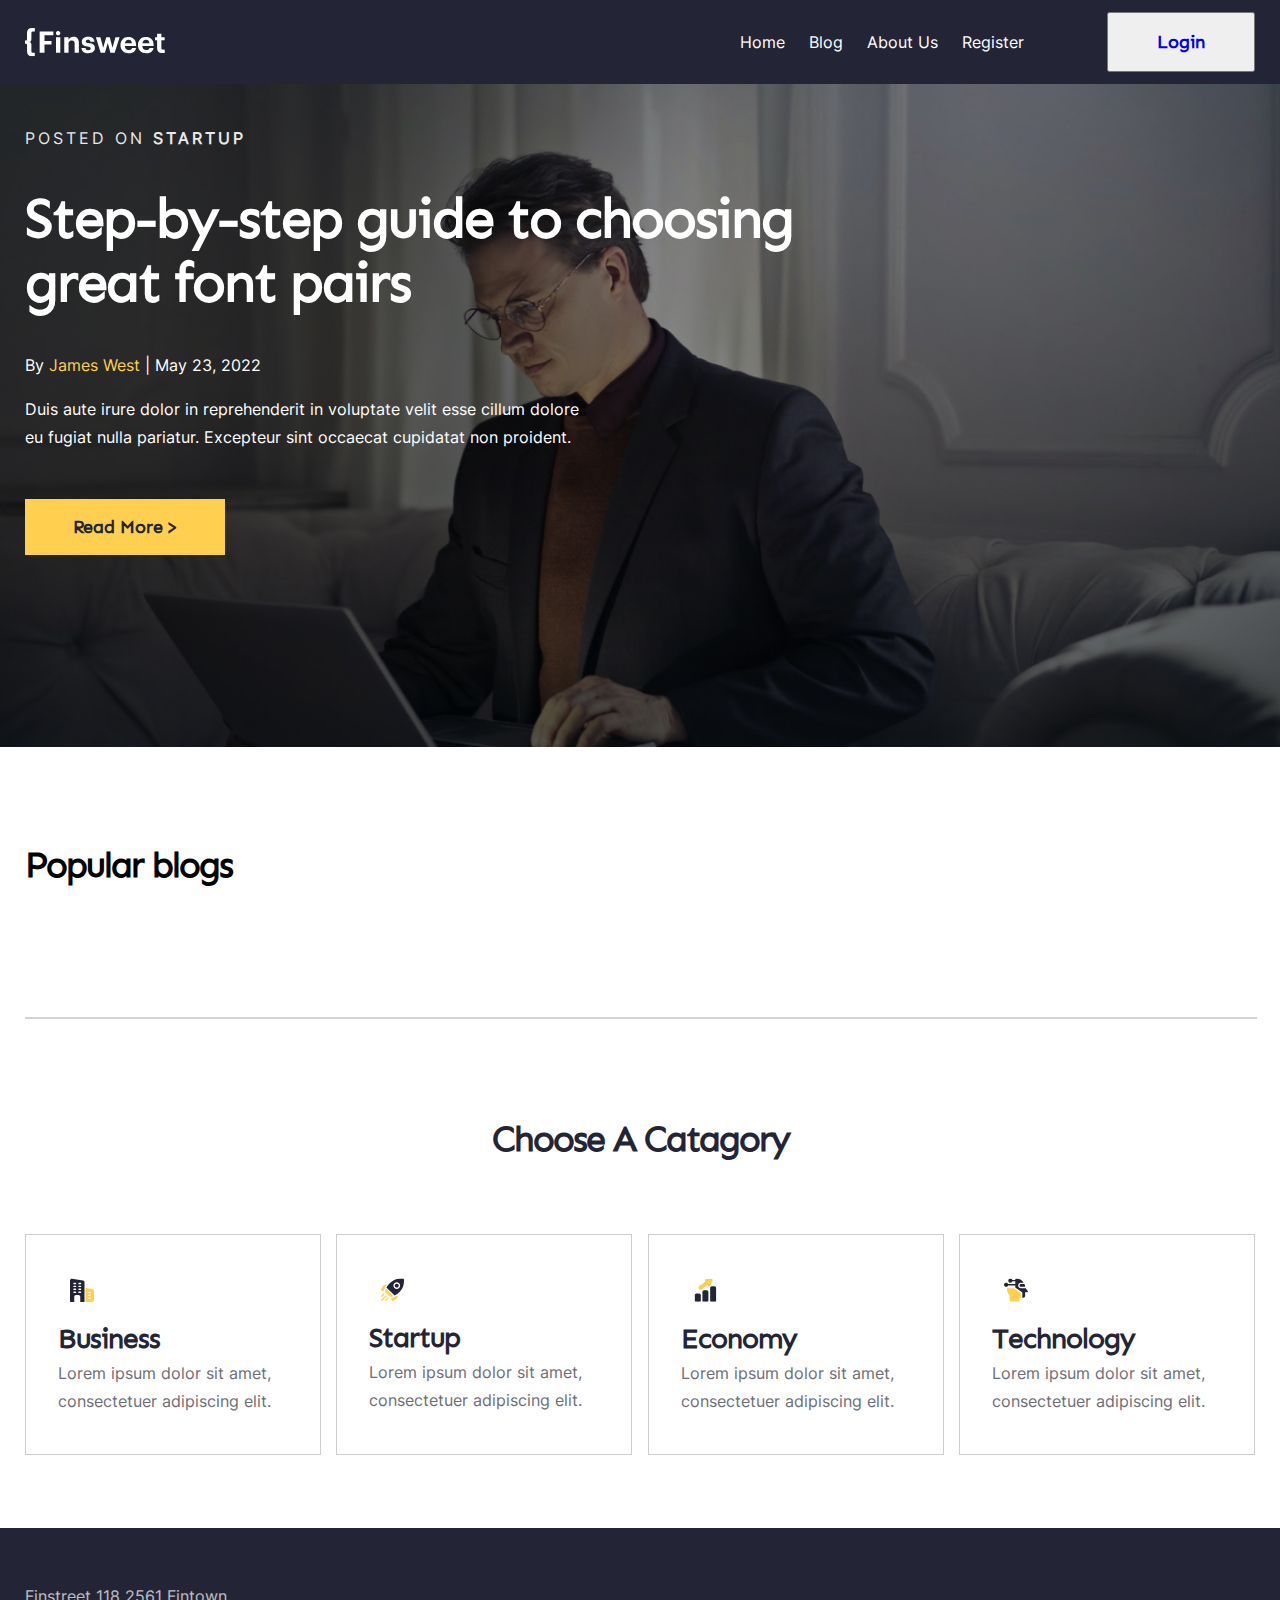
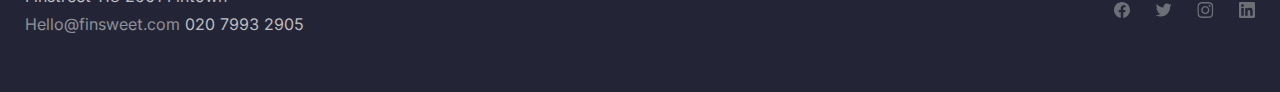
<file: index.html>
<!DOCTYPE html>
<html lang="en">

<head>
    <meta charset="UTF-8">
    <meta http-equiv="X-UA-Compatible" content="IE=edge">
    <meta name="viewport" content="width=device-width, initial-scale=1.0">
    <title>Finsweet</title>
    <link rel="stylesheet" href="./scss/normalize.css">
    <link rel="stylesheet" href="./scss/main.css">
</head>

<body>
    <header>
        <nav>
            <div class="container">
                <div class="navbar">
                    <img class="navbar__img" src="./images/icons/Finsweet.svg" alt="Finsweet">
                    <div class="navbar__menus">
                        <ul class="navbar__menu">
                            <li class="navbar__menu__item">
                                <a class="navbar__menu__item__link" href="./index.html">Home</a>
                            </li>
                            <li class="navbar__menu__item">
                                <a class="navbar__menu__item__link" href="./page/blog.html">Blog</a>
                            </li>
                            <li class="navbar__menu__item">
                                <a class="navbar__menu__item__link" href="./page/about-us.html">About Us</a>
                            </li>
                            <li class="navbar__menu__item">
                                <a class="navbar__menu__item__link" href="./page/register.html">Register</a>
                            </li>
                        </ul>
                        <button class="navbar__btn"><a href="./page/login.html">Login</a></button>
                    </div>
                    <img class="navbar__dots" src="./images/icons/three-dots-vertical.svg" alt="three-dots-vertical">
                </div>
            </div>
        </nav>
        <div class="hero">
            <div class="container">
                <span class="hero__link">Posted on <span class="hero__link__check">startup</span></span>
                <h1 class="hero__title">Step-by-step guide to choosing great font pairs</h1>
                <h2 class="hero__user">By <span>James West</span> | May 23, 2022 </h2>
                <p class="hero__text">Duis aute irure dolor in reprehenderit in voluptate velit esse cillum dolore eu fugiat nulla pariatur. Excepteur sint occaecat cupidatat non proident.</p>
                <button class="hero__btn">Read More ></button>
            </div>
        </div>
    </header>
    <main>
        <section class="blogs-sec">
            <div class="container">
                <div class="blogs">
                    <h2 class="blogs__title">Popular blogs</h2>
                    <div class="blogs__cards">
                    </div>
                    <hr class="blogs__line">
                </div>
            </div>
        </section>
        <section class="catigory-sec">
            <div class="container">
                <div class="catigory">
                    <h3 class="catigory__title">Choose A Catagory</h3>
                    <div class="catigory__cards">
                        <div class="catigory__cards__card">
                            <img class="catigory__cards__card__img" src="./images/icons/Business.svg" alt="Business">
                            <h4 class="catigory__cards__card__title">Business</h4>
                            <p class="catigory__cards__card__text">Lorem ipsum dolor sit amet, consectetuer adipiscing elit.</p>
                        </div>
                        <div class="catigory__cards__card">
                            <img class="catigory__cards__card__img catigory__img" src="./images/icons/Startup.svg" alt="Startup">
                            <a class="catigory__cards__card__title" href="./catigory-page/catigory.html">Startup</a>
                            <p class="catigory__cards__card__text">Lorem ipsum dolor sit amet, consectetuer adipiscing elit.</p>
                        </div>
                        <div class="catigory__cards__card">
                            <img class="catigory__cards__card__img" src="./images/icons/Economy.svg" alt="Economy">
                            <h4 class="catigory__cards__card__title">Economy</h4>
                            <p class="catigory__cards__card__text">Lorem ipsum dolor sit amet, consectetuer adipiscing elit.</p>
                        </div>
                        <div class="catigory__cards__card">
                            <img class="catigory__cards__card__img" src="./images/icons/Technology.svg" alt="Technology">
                            <h4 class="catigory__cards__card__title">Technology</h4>
                            <p class="catigory__cards__card__text">Lorem ipsum dolor sit amet, consectetuer adipiscing elit.</p>
                        </div>
                    </div>
                </div>
            </div>
        </section>
    </main>
    <footer>
        <div class="container">
            <div class="footer">
                <div class="footer__left">
                    <span class="footer__left__text">Finstreet 118 2561 Fintown</span>
                    <span class="footer__left__gmail"><a class="footer__left__gmail__link" href="mailto:Hello@finsweet.com">Hello@finsweet.com</a> 020 7993 2905</span>
                </div>
                <div class="footer__right">
                    <img class="footer__right__img" src="./images/icons/Fakebook.svg" alt="Fakebook">
                    <img class="footer__right__img" src="./images/icons/Twitter.svg" alt="Twitter">
                    <img class="footer__right__img" src="./images/icons/Instagram.svg" alt="Instagram">
                    <img class="footer__right__img" src="./images/icons/linkedin.svg" alt="linkedin">
                </div>
            </div>
        </div>
    </footer>


    <script src="./js/index.js"></script>
</body>

</html>
</file>
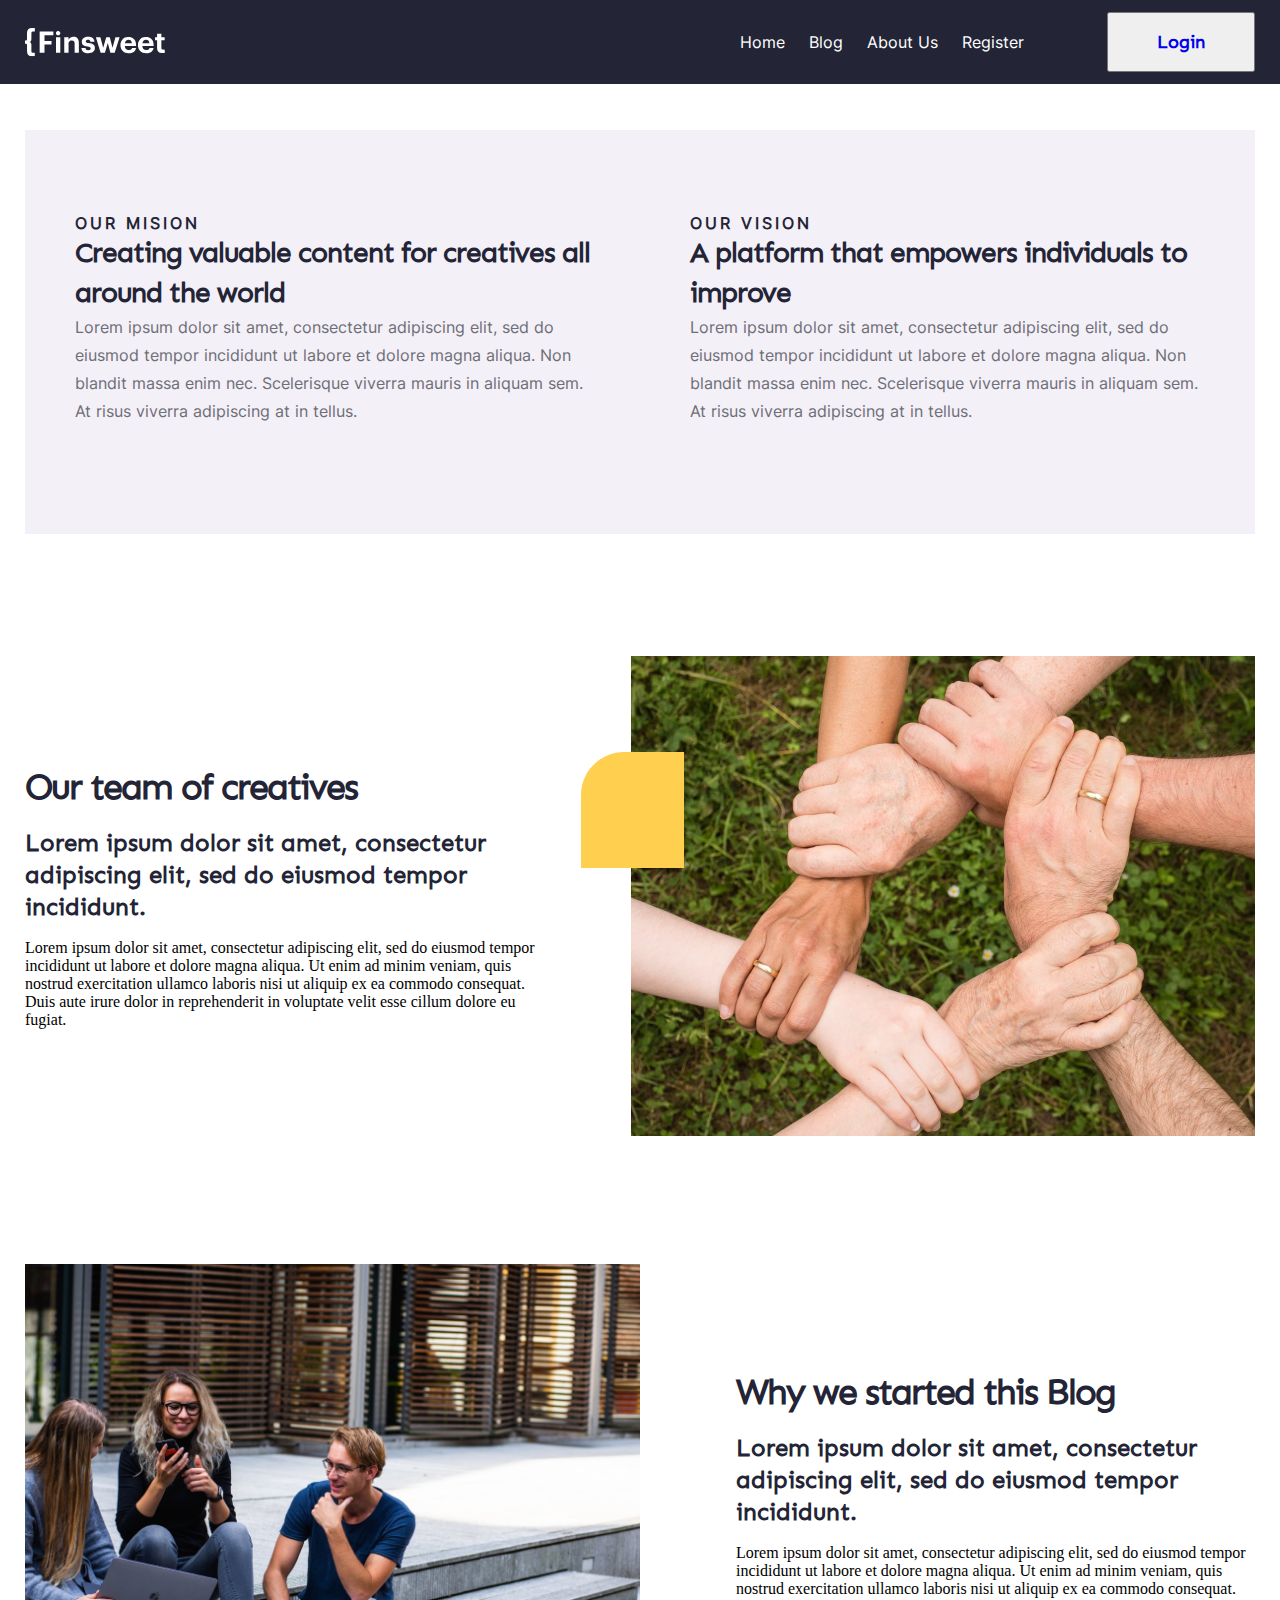
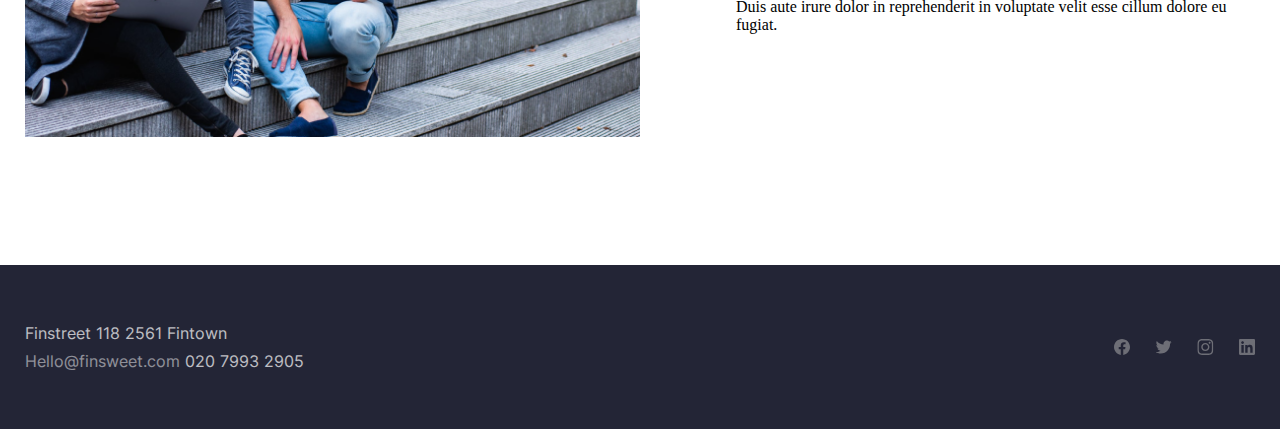
<file: page/about-us.html>
<!DOCTYPE html>
<html lang="en">

<head>
    <meta charset="UTF-8">
    <meta http-equiv="X-UA-Compatible" content="IE=edge">
    <meta name="viewport" content="width=device-width, initial-scale=1.0">
    <title>About Us</title>
    <link rel="stylesheet" href="./../scss/about-us.css">
</head>

<body>
    <header>
        <nav>
            <div class="container">
                <div class="navbar">
                    <img class="navbar__img" src="./../images/icons/Finsweet.svg" alt="Finsweet">
                    <div class="navbar__menus">
                        <ul class="navbar__menu">
                            <li class="navbar__menu__item">
                                <a class="navbar__menu__item__link" href="./../index.html">Home</a>
                            </li>
                            <li class="navbar__menu__item">
                                <a class="navbar__menu__item__link" href="./../page/blog.html">Blog</a>
                            </li>
                            <li class="navbar__menu__item">
                                <a class="navbar__menu__item__link" href="./../page/about-us.html">About Us</a>
                            </li>
                            <li class="navbar__menu__item">
                                <a class="navbar__menu__item__link" href="./../page/register.html">Register</a>
                            </li>
                        </ul>
                        <button class="navbar__btn"><a href="./../page/login.html">Login</a></button>
                    </div>
                    <img class="navbar__dots" src="./../images/icons/three-dots-vertical.svg" alt="three-dots-vertical">
                </div>
            </div>
        </nav>
        <div class="hero-block">
            <div class="container">
                <div class="hero">
                    <div class="hero__mision">
                        <span class="hero__mision__nick">Our mision</span>
                        <h2 class="hero__mision__title">Creating valuable content for creatives all around the world</h2>
                        <p class="hero__mision__text">Lorem ipsum dolor sit amet, consectetur adipiscing elit, sed do eiusmod tempor incididunt ut labore et dolore magna aliqua. Non blandit massa enim nec. Scelerisque viverra mauris in aliquam sem. At risus viverra adipiscing at in
                            tellus.
                        </p>
                    </div>
                    <div class="hero__mision">
                        <span class="hero__mision__nick">Our Vision</span>
                        <h2 class="hero__mision__title">A platform that empowers individuals to improve</h2>
                        <p class="hero__mision__text">Lorem ipsum dolor sit amet, consectetur adipiscing elit, sed do eiusmod tempor incididunt ut labore et dolore magna aliqua. Non blandit massa enim nec. Scelerisque viverra mauris in aliquam sem. At risus viverra adipiscing at in
                            tellus.
                        </p>
                    </div>
                </div>
            </div>
        </div>
    </header>
    <main>
        <section class="team-sect">
            <div class="container">
                <div class="team">
                    <div class="team__left">
                        <h3 class="team__left__title">Our team of creatives</h3>
                        <p class="team__left__text">Lorem ipsum dolor sit amet, consectetur adipiscing elit, sed do eiusmod tempor incididunt.</p>
                        <p class="tean__left__textt">Lorem ipsum dolor sit amet, consectetur adipiscing elit, sed do eiusmod tempor incididunt ut labore et dolore magna aliqua. Ut enim ad minim veniam, quis nostrud exercitation ullamco laboris nisi ut aliquip ex ea commodo consequat.
                            Duis aute irure dolor in reprehenderit in voluptate velit esse cillum dolore eu fugiat.</p>
                    </div>
                    <div class="team__right">
                        <img class="team__right__shapes" src="./../images/icons/shapes.svg" alt="shapes">
                        <img class="team__right__img" src="./../images/ground-group-growth-hands-461049.png" alt="">
                    </div>
                </div>
            </div>
        </section>
        <section class="started-sect">
            <div class="container">
                <div class="started">
                    <img class="started__img" src="./../images/three-persons-sitting-on-the-stairs-talking-with-each-other-1438072.png   " alt="three-persons-sitting-on-the-stairs-talking-with-each-other-1438072">
                    <div class="team__left">
                        <h3 class="team__left__title">Why we started this Blog</h3>
                        <p class="team__left__text">Lorem ipsum dolor sit amet, consectetur adipiscing elit, sed do eiusmod tempor incididunt.</p>
                        <p class="tean__left__textt">Lorem ipsum dolor sit amet, consectetur adipiscing elit, sed do eiusmod tempor incididunt ut labore et dolore magna aliqua. Ut enim ad minim veniam, quis nostrud exercitation ullamco laboris nisi ut aliquip ex ea commodo consequat.
                            Duis aute irure dolor in reprehenderit in voluptate velit esse cillum dolore eu fugiat.</p>
                    </div>
                </div>
            </div>
        </section>
    </main>

    <footer>
        <div class="container">
            <div class="footer">
                <div class="footer__left">
                    <span class="footer__left__text">Finstreet 118 2561 Fintown</span>
                    <span class="footer__left__gmail"><a class="footer__left__gmail__link" href="mailto:Hello@finsweet.com">Hello@finsweet.com</a> 020 7993 2905</span>
                </div>
                <div class="footer__right">
                    <img class="footer__right__img" src="./../images/icons/Fakebook.svg" alt="Fakebook">
                    <img class="footer__right__img" src="./../images/icons/Twitter.svg" alt="Twitter">
                    <img class="footer__right__img" src="./../images/icons/Instagram.svg" alt="Instagram">
                    <img class="footer__right__img" src="./../images/icons/linkedin.svg" alt="linkedin">
                </div>
            </div>
        </div>
    </footer>
    <script src="./../js/index.js"></script>
</body>

</html>
</file>
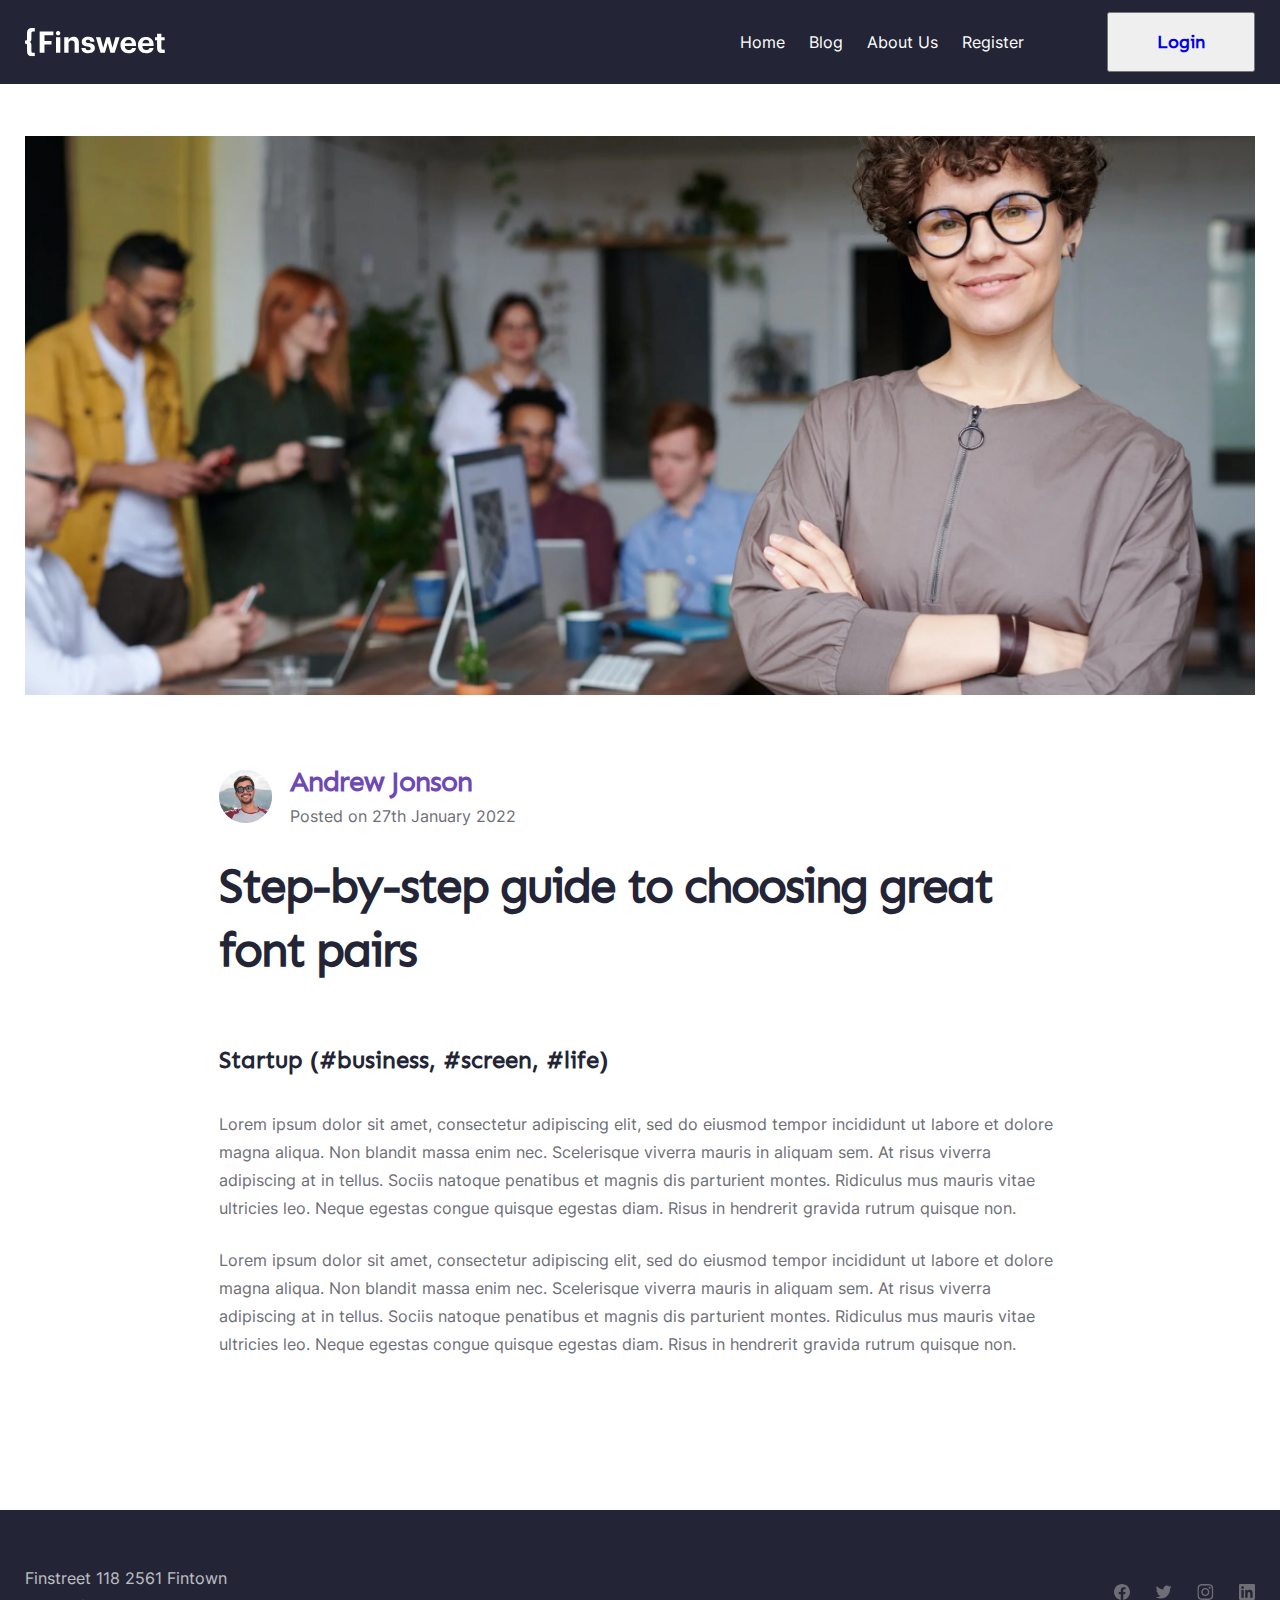
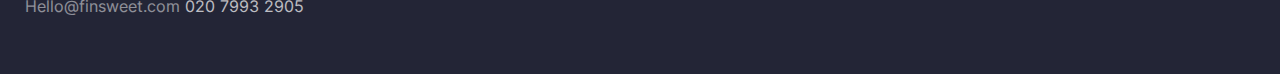
<file: page/blog.html>
<!DOCTYPE html>
<html lang="en">

<head>
    <meta charset="UTF-8">
    <meta http-equiv="X-UA-Compatible" content="IE=edge">
    <meta name="viewport" content="width=device-width, initial-scale=1.0">
    <title>Blog</title>
    <link rel="stylesheet" href="../scss/blog.css">
</head>

<body>
    <header>
        <nav>
            <div class="container">
                <div class="navbar">
                    <img class="navbar__img" src="./../images/icons/Finsweet.svg" alt="Finsweet">
                    <div class="navbar__menus">
                        <ul class="navbar__menu">
                            <li class="navbar__menu__item">
                                <a class="navbar__menu__item__link" href="./../index.html">Home</a>
                            </li>
                            <li class="navbar__menu__item">
                                <a class="navbar__menu__item__link" href="./../page/blog.html">Blog</a>
                            </li>
                            <li class="navbar__menu__item">
                                <a class="navbar__menu__item__link" href="./../page/about-us.html">About Us</a>
                            </li>
                            <li class="navbar__menu__item">
                                <a class="navbar__menu__item__link" href="./../page/register.html">Register</a>
                            </li>
                        </ul>
                        <button class="navbar__btn"><a href="./../page/login.html">Login</a></button>
                    </div>
                    <img class="navbar__dots" src="./../images/icons/three-dots-vertical.svg" alt="three-dots-vertical">
                </div>
            </div>
        </nav>
    </header>
    <main>
        <section class="user-sect">
            <div class="container">
                <div class="user">
                    <div class="user__img">
                        <img src="../images/blog-img.png" alt="blog-img">
                    </div>
                    <div class="user__texts">
                        <div class="user__texts__account">
                            <img class="user__texts__account__img" src="./../images/blog_user.png" alt="user">
                            <div class="user__texts__account__texts">
                                <span class="user__texts__account__texts__name">Andrew Jonson</span>
                                <span class="user__texts__account__texts__date">Posted on 27th January 2022</span>
                            </div>
                        </div>
                        <h1 class="user__texts__title">Step-by-step guide to choosing great font pairs</h1>
                        <span class="user__texts__hashtag">Startup (#business, #screen, #life)</span>

                        <p class="user__texts__text">Lorem ipsum dolor sit amet, consectetur adipiscing elit, sed do eiusmod tempor incididunt ut labore et dolore magna aliqua. Non blandit massa enim nec. Scelerisque viverra mauris in aliquam sem. At risus viverra adipiscing at in
                            tellus. Sociis natoque penatibus et magnis dis parturient montes. Ridiculus mus mauris vitae ultricies leo. Neque egestas congue quisque egestas diam. Risus in hendrerit gravida rutrum quisque non.</p>
                        <p class="user__texts__text">Lorem ipsum dolor sit amet, consectetur adipiscing elit, sed do eiusmod tempor incididunt ut labore et dolore magna aliqua. Non blandit massa enim nec. Scelerisque viverra mauris in aliquam sem. At risus viverra adipiscing at in
                            tellus. Sociis natoque penatibus et magnis dis parturient montes. Ridiculus mus mauris vitae ultricies leo. Neque egestas congue quisque egestas diam. Risus in hendrerit gravida rutrum quisque non.</p>

                    </div>

                </div>
            </div>
        </section>
    </main>
    <footer>
        <div class="container">
            <div class="footer">
                <div class="footer__left">
                    <span class="footer__left__text">Finstreet 118 2561 Fintown</span>
                    <span class="footer__left__gmail"><a class="footer__left__gmail__link" href="mailto:Hello@finsweet.com">Hello@finsweet.com</a> 020 7993 2905</span>
                </div>
                <div class="footer__right">
                    <img class="footer__right__img" src="./../images/icons/Fakebook.svg" alt="Fakebook">
                    <img class="footer__right__img" src="./../images/icons/Twitter.svg" alt="Twitter">
                    <img class="footer__right__img" src="./../images/icons/Instagram.svg" alt="Instagram">
                    <img class="footer__right__img" src="./../images/icons/linkedin.svg" alt="linkedin">
                </div>
            </div>
        </div>
    </footer>
    <script src="../js/index.js"></script>
</body>

</html>
</file>
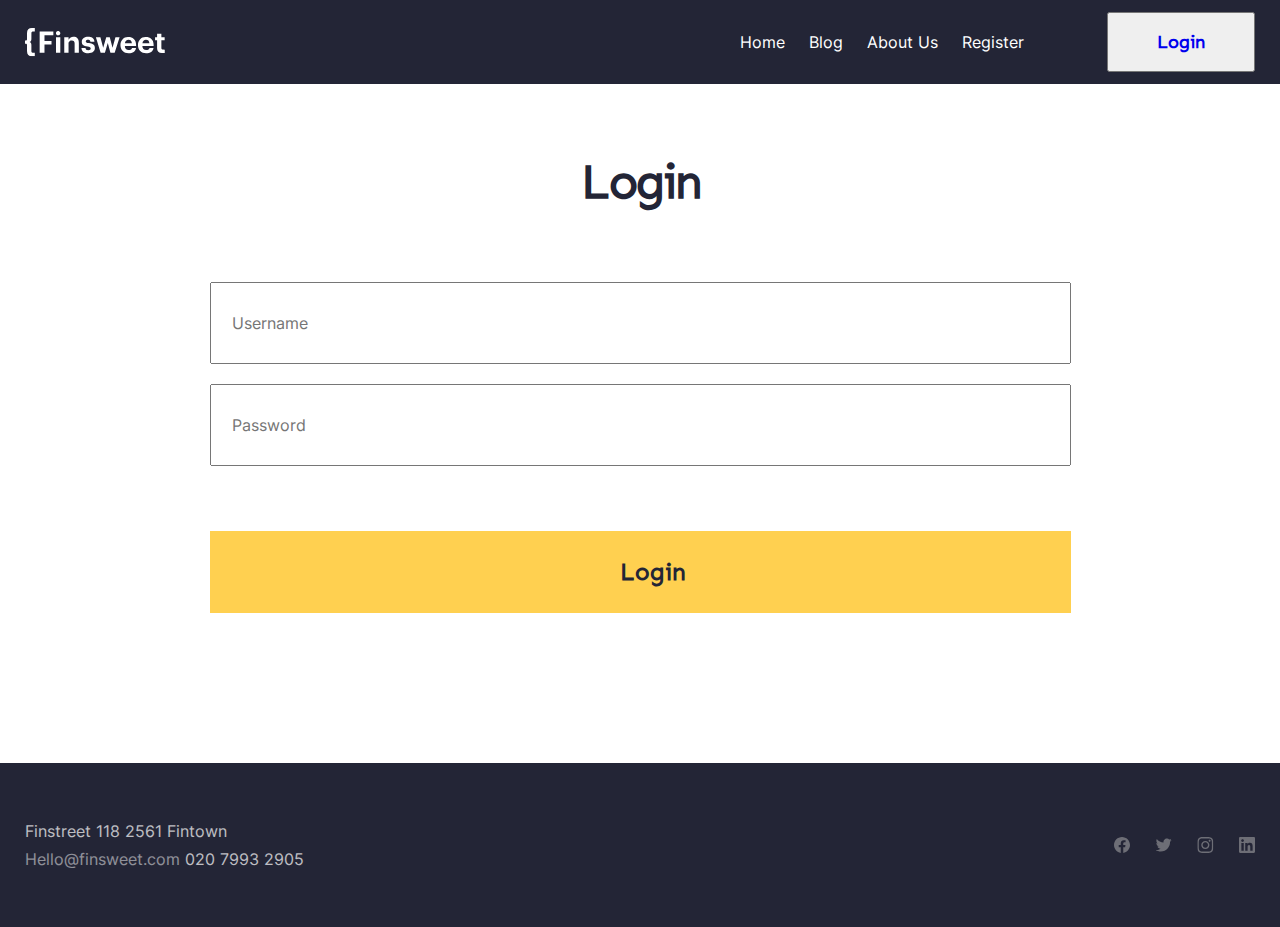
<file: page/login.html>
<!DOCTYPE html>
<html lang="en">

<head>
    <meta charset="UTF-8">
    <meta http-equiv="X-UA-Compatible" content="IE=edge">
    <meta name="viewport" content="width=device-width, initial-scale=1.0">
    <title>Login</title>
    <link rel="stylesheet" href="./../scss/login.css">
</head>

<body>
    <header>
        <nav>
            <div class="container">
                <div class="navbar">
                    <img class="navbar__img" src="./../images/icons/Finsweet.svg" alt="Finsweet">
                    <div class="navbar__menus">
                        <ul class="navbar__menu">
                            <li class="navbar__menu__item">
                                <a class="navbar__menu__item__link" href="./../index.html">Home</a>
                            </li>
                            <li class="navbar__menu__item">
                                <a class="navbar__menu__item__link" href="./../page/blog.html">Blog</a>
                            </li>
                            <li class="navbar__menu__item">
                                <a class="navbar__menu__item__link" href="./../page/about-us.html">About Us</a>
                            </li>
                            <li class="navbar__menu__item">
                                <a class="navbar__menu__item__link" href="./../page/register.html">Register</a>
                            </li>
                        </ul>
                        <button class="navbar__btn"><a href="./../page/login.html">Login</a></button>
                    </div>
                    <img class="navbar__dots" src="./../images/icons/three-dots-vertical.svg" alt="three-dots-vertical">
                </div>
            </div>
        </nav>
    </header>
    <section class="register-sect">
        <div class="container">
            <div class="register">
                <h1 class="register__title">Login</h1>
                <form class="register__form">
                    <input class="register__form__inp" type="text" name="Username" placeholder="Username" required>
                    <input class="register__form__inp" type="password" name="Password" placeholder="Password" required>
                    <button class="register__form__btn" type="submit">Login</button>
                </form>
            </div>
        </div>
    </section>
    <footer>
        <div class="container">
            <div class="footer">
                <div class="footer__left">
                    <span class="footer__left__text">Finstreet 118 2561 Fintown</span>
                    <span class="footer__left__gmail"><a class="footer__left__gmail__link" href="mailto:Hello@finsweet.com">Hello@finsweet.com</a> 020 7993 2905</span>
                </div>
                <div class="footer__right">
                    <img class="footer__right__img" src="./../images/icons/Fakebook.svg" alt="Fakebook">
                    <img class="footer__right__img" src="./../images/icons/Twitter.svg" alt="Twitter">
                    <img class="footer__right__img" src="./../images/icons/Instagram.svg" alt="Instagram">
                    <img class="footer__right__img" src="./../images/icons/linkedin.svg" alt="linkedin">
                </div>
            </div>
        </div>
    </footer>
    <script src="./../js/index.js"></script>
</body>

</html>
</file>
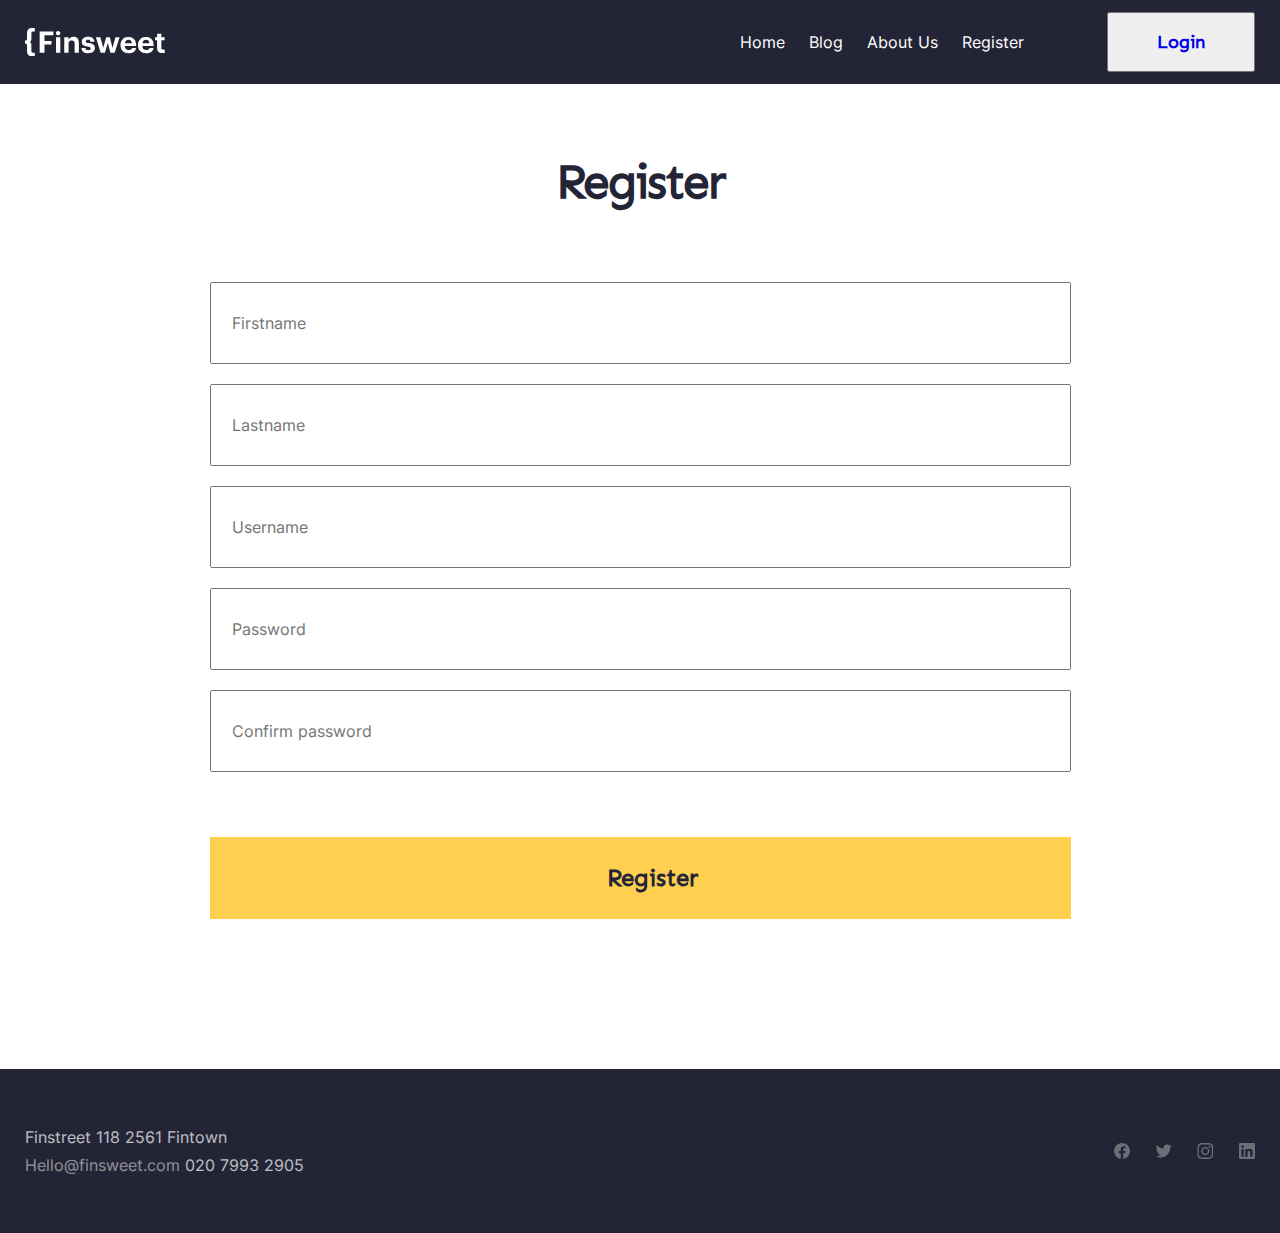
<file: page/register.html>
<!DOCTYPE html>
<html lang="en">

<head>
    <meta charset="UTF-8">
    <meta http-equiv="X-UA-Compatible" content="IE=edge">
    <meta name="viewport" content="width=device-width, initial-scale=1.0">
    <title>Register</title>
    <link rel="stylesheet" href="./../scss/register.css">
</head>

<body>
    <header>
        <nav>
            <div class="container">
                <div class="navbar">
                    <img class="navbar__img" src="./../images/icons/Finsweet.svg" alt="Finsweet">
                    <div class="navbar__menus">
                        <ul class="navbar__menu">
                            <li class="navbar__menu__item">
                                <a class="navbar__menu__item__link" href="./../index.html">Home</a>
                            </li>
                            <li class="navbar__menu__item">
                                <a class="navbar__menu__item__link" href="./../page/blog.html">Blog</a>
                            </li>
                            <li class="navbar__menu__item">
                                <a class="navbar__menu__item__link" href="./../page/about-us.html">About Us</a>
                            </li>
                            <li class="navbar__menu__item">
                                <a class="navbar__menu__item__link" href="./../page/register.html">Register</a>
                            </li>
                        </ul>
                        <button class="navbar__btn"><a href="./../page/login.html">Login</a></button>
                    </div>
                    <img class="navbar__dots" src="./../images/icons/three-dots-vertical.svg" alt="three-dots-vertical">
                </div>
            </div>
        </nav>
    </header>
    <main>
        <section class="register-sect">
            <div class="container">
                <div class="register">
                    <h1 class="register__title">Register</h1>
                    <form class="register__form">
                        <input class="register__form__inp" type="text" name="Firstname" placeholder="Firstname" required>
                        <input class="register__form__inp" type="text" name="Lastname" placeholder="Lastname" required>
                        <input class="register__form__inp" type="text" name="Username" placeholder="Username" required>
                        <input class="register__form__inp" type="password" name="Password" placeholder="Password" required>
                        <input class="register__form__inp" type="password" name="Confirm password" placeholder="Confirm password" required>
                        <button class="register__form__btn" type="submit">Register</button>
                    </form>
                </div>
            </div>
        </section>
    </main>

    <footer>
        <div class="container">
            <div class="footer">
                <div class="footer__left">
                    <span class="footer__left__text">Finstreet 118 2561 Fintown</span>
                    <span class="footer__left__gmail"><a class="footer__left__gmail__link" href="mailto:Hello@finsweet.com">Hello@finsweet.com</a> 020 7993 2905</span>
                </div>
                <div class="footer__right">
                    <img class="footer__right__img" src="./../images/icons/Fakebook.svg" alt="Fakebook">
                    <img class="footer__right__img" src="./../images/icons/Twitter.svg" alt="Twitter">
                    <img class="footer__right__img" src="./../images/icons/Instagram.svg" alt="Instagram">
                    <img class="footer__right__img" src="./../images/icons/linkedin.svg" alt="linkedin">
                </div>
            </div>
        </div>
    </footer>

    <script src="./../js/index.js"></script>
</body>

</html>
</file>
<file: scss/main.css>
@font-face {
  font-display: swap;
  font-family: "Inter";
  font-style: normal;
  font-weight: 400;
  src: url("../fonts/inter-v12-latin-regular.eot");
  src: url("../fonts/inter-v12-latin-regular.eot?#iefix") format("embedded-opentype"), url("../fonts/inter-v12-latin-regular.woff2") format("woff2"), url("../fonts/inter-v12-latin-regular.woff") format("woff"), url("../fonts/inter-v12-latin-regular.ttf") format("truetype"), url("../fonts/inter-v12-latin-regular.svg#Inter") format("svg");
}
@font-face {
  font-display: swap;
  font-family: "Sen";
  font-style: normal;
  font-weight: 400;
  src: url("../fonts/sen-v7-latin-regular.eot");
  src: url("../fonts/sen-v7-latin-regular.eot?#iefix") format("embedded-opentype"), url("../fonts/sen-v7-latin-regular.woff2") format("woff2"), url("../fonts/sen-v7-latin-regular.woff") format("woff"), url("../fonts/sen-v7-latin-regular.ttf") format("truetype"), url("../fonts/sen-v7-latin-regular.svg#Sen") format("svg");
}
* {
  padding: 0;
  margin: 0;
  list-style: none;
  box-sizing: border-box;
  text-decoration: none;
}

.container {
  max-width: 1330px;
  padding: 0 25px;
  margin: 0 auto;
}

body {
  overflow-x: hidden;
}

.hero {
  background-image: url("./../images/hero__bg.jpg");
  background-position: center;
  background-repeat: no-repeat;
  background-size: cover;
}

nav {
  width: 100%;
  padding: 12px 0;
  background-color: #232536;
  position: fixed;
  z-index: 10;
}

.navbar {
  display: flex;
  align-items: center;
  justify-content: space-between;
}
.navbar__menus {
  display: flex;
  -moz-column-gap: 83px;
       column-gap: 83px;
  align-items: center;
}
@media (max-width: 1020px) {
  .navbar__menus {
    -moz-column-gap: 30px;
         column-gap: 30px;
  }
}
@media (max-width: 760px) {
  .navbar__menus {
    flex-direction: column;
    position: fixed;
    top: 64px;
    right: 0;
    background-color: #6D6E76;
    height: 100vh;
    width: 350px;
    row-gap: 25px;
    padding-top: 30px;
    transition: 0.3s;
    transform: translateX(100%);
    z-index: 10;
  }
}
.navbar__menu {
  display: flex;
  align-items: center;
  -moz-column-gap: 24px;
       column-gap: 24px;
}
@media (max-width: 760px) {
  .navbar__menu {
    flex-direction: column;
    row-gap: 25px;
  }
}
.navbar__menu__item__link {
  font-family: "Inter";
  font-weight: 400;
  font-size: 16px;
  line-height: 28px;
  color: #FFFFFF;
  padding-bottom: 2px;
}
.navbar__menu__item__link:hover {
  font-size: 17px;
  border-bottom: 1px solid #FFD050;
}
.navbar__btn {
  padding: 16px 48px;
  font-family: "Sen";
  font-style: normal;
  font-weight: 700;
  font-size: 18px;
  line-height: 24px;
  color: #232536;
}
@media (max-width: 1020px) {
  .navbar__btn {
    padding: 10px 30px;
  }
}
.navbar__btn:hover {
  border: 3px solid #FFFFFF;
  color: #FFFFFF;
  background: none;
  cursor: pointer;
}
.navbar__dots {
  background-color: #FFFFFF;
  width: 30px;
  height: 40px;
  border-radius: 8px;
  display: none;
}
@media (max-width: 760px) {
  .navbar__dots {
    display: block;
  }
}

.click__dots {
  transform: translateX(0);
}

.hero {
  padding: 128px 0 192px 0;
}
@media (max-width: 760px) {
  .hero {
    padding: 100px 0;
    text-align: center;
  }
}
.hero__link {
  font-family: "Inter";
  font-weight: 400;
  font-size: 16px;
  line-height: 20px;
  letter-spacing: 3px;
  text-transform: uppercase;
  color: #FFFFFF;
  opacity: 0.9;
}
.hero__link__check {
  font-weight: 900;
  opacity: 1;
}
@media (max-width: 760px) {
  .hero__link {
    font-size: 14px;
  }
}
.hero__title {
  max-width: 800px;
  font-family: "Sen";
  font-weight: 700;
  font-size: 56px;
  line-height: 64px;
  letter-spacing: -2px;
  color: #FFFFFF;
}
@media (max-width: 760px) {
  .hero__title {
    font-size: 28px;
    line-height: 40px;
  }
}
.hero__user {
  font-family: "Inter";
  font-weight: 400;
  font-size: 16px;
  line-height: 28px;
  color: #FFFFFF;
}
@media (max-width: 760px) {
  .hero__user {
    font-size: 14px;
    line-height: 26px;
  }
}
.hero__user span {
  color: #FFD050;
}
.hero__text {
  max-width: 560px;
  font-family: "Inter";
  font-weight: 400;
  font-size: 16px;
  line-height: 28px;
  color: #FFFFFF;
  margin: 16px 0 48px 0;
}
@media (max-width: 760px) {
  .hero__text {
    font-size: 14px;
    line-height: 26px;
  }
}
.hero__btn {
  padding: 16px 48px;
  background-color: #FFD050;
  border: none;
  font-family: "Sen";
  font-style: normal;
  font-weight: 700;
  font-size: 18px;
  line-height: 24px;
  display: flex;
  align-items: center;
  color: #232536;
}
@media (max-width: 760px) {
  .hero__btn {
    padding: 14px 44px;
    margin: 0 auto;
  }
}
.hero__btn:hover {
  cursor: pointer;
  border: 1px solid #FFD050;
  background: none;
  color: #FFFFFF;
}

.blogs {
  padding: 94px 0 66px 0;
  position: relative;
}
.blogs__title {
  font-family: "Sen";
  font-weight: 700;
  font-size: 36px;
  line-height: 48px;
  letter-spacing: -2px;
  color: #000000;
}
@media (max-width: 1020px) {
  .blogs__title {
    text-align: center;
  }
}
@media (max-width: 760px) {
  .blogs__title {
    font-size: 26px;
    line-height: 38px;
  }
}
.blogs__cards {
  display: flex;
  justify-content: space-between;
  padding-top: 64px;
}
@media (max-width: 1020px) {
  .blogs__cards {
    width: 100%;
    flex-direction: column;
    align-items: center;
  }
}
.blogs__cards__card {
  max-width: 405px;
  display: flex;
  flex-direction: column;
}
.blogs__cards__card__img {
  width: 100%;
  height: 50%;
}
.blogs__cards__card__link {
  margin-top: 32px;
  display: block;
  font-family: "Inter";
  font-weight: 500;
  font-size: 14px;
  line-height: 20px;
  color: #4C4C4C;
}
@media (max-width: 1020px) {
  .blogs__cards__card__link {
    text-align: center;
  }
}
.blogs__cards__card__title {
  margin: 16px 0;
  font-family: "Inter";
  font-weight: 700;
  font-size: 28px;
  line-height: 40px;
  letter-spacing: -1px;
  color: #232536;
}
@media (max-width: 1020px) {
  .blogs__cards__card__title {
    text-align: center;
  }
}
@media (max-width: 760px) {
  .blogs__cards__card__title {
    font-size: 24px;
    line-height: 36px;
  }
}
.blogs__cards__card__text {
  font-family: "Inter";
  font-style: normal;
  font-weight: 400;
  font-size: 16px;
  line-height: 28px;
  color: #232536;
  opacity: 0.7;
}
@media (max-width: 1020px) {
  .blogs__cards__card__text {
    text-align: center;
  }
}
@media (max-width: 760px) {
  .blogs__cards__card__text {
    font-size: 14px;
    line-height: 26px;
  }
}
.blogs__line {
  width: 100%;
  position: absolute;
  bottom: 0;
  opacity: 0.3;
  border: 1px solid #6D6E76;
}

.catigory {
  padding: 96px 0 73px 0;
}
.catigory__title {
  font-family: "Sen";
  font-weight: 700;
  font-size: 36px;
  line-height: 48px;
  letter-spacing: -2px;
  color: #232536;
  text-align: center;
}
@media (max-width: 760px) {
  .catigory__title {
    font-size: 26px;
    line-height: 38px;
  }
}
.catigory__cards {
  display: flex;
  justify-content: space-between;
  padding-top: 71px;
  flex-wrap: wrap;
  row-gap: 25px;
}
@media (max-width: 1020px) {
  .catigory__cards {
    justify-content: center;
    -moz-column-gap: 25px;
         column-gap: 25px;
  }
}
.catigory__cards__card {
  padding: 31px 32px;
  max-width: 296px;
  min-height: 221px;
  border: 1px solid rgba(109, 110, 118, 0.3411764706);
}
.catigory__cards__card__img {
  background-color: #FFFFFF;
  border-radius: 10px;
}
.catigory__cards__card__title {
  font-family: "Sen";
  font-style: normal;
  font-weight: 700;
  font-size: 28px;
  line-height: 40px;
  letter-spacing: -1px;
  color: #232536;
  display: block;
}
@media (max-width: 760px) {
  .catigory__cards__card__title {
    font-size: 24px;
    line-height: 36px;
  }
}
.catigory__cards__card__text {
  font-family: "Inter";
  font-style: normal;
  font-weight: 400;
  font-size: 16px;
  line-height: 28px;
  color: #6D6E76;
}
@media (max-width: 760px) {
  .catigory__cards__card__text {
    font-size: 14px;
    line-height: 26px;
  }
}
.catigory__cards__card:hover {
  background-color: #FFD050;
}

.catigory__img {
  padding: 12px 12px;
}

footer {
  padding: 54px 0;
  background-color: #232536;
}

.footer {
  display: flex;
  justify-content: space-between;
  align-items: center;
}
@media (max-width: 1020px) {
  .footer {
    flex-direction: column;
    text-align: center;
    row-gap: 25px;
  }
}
.footer__left {
  font-family: "Inter";
  font-style: normal;
  font-weight: 400;
  font-size: 16px;
  line-height: 28px;
  color: #FFFFFF;
  opacity: 0.7;
  display: flex;
  flex-direction: column;
}
@media (max-width: 760px) {
  .footer__left {
    font-size: 14px;
    line-height: 26px;
  }
}
.footer__left__gmail__link {
  font-family: "Inter";
  font-style: normal;
  font-weight: 400;
  font-size: 16px;
  line-height: 28px;
  color: #FFFFFF;
  opacity: 0.7;
}
.footer__right {
  display: flex;
  align-items: center;
  -moz-column-gap: 25px;
       column-gap: 25px;
}/*# sourceMappingURL=main.css.map */
</file>
<file: scss/about-us.css>
@font-face {
  font-display: swap;
  font-family: "Inter";
  font-style: normal;
  font-weight: 400;
  src: url("../fonts/inter-v12-latin-regular.eot");
  src: url("../fonts/inter-v12-latin-regular.eot?#iefix") format("embedded-opentype"), url("../fonts/inter-v12-latin-regular.woff2") format("woff2"), url("../fonts/inter-v12-latin-regular.woff") format("woff"), url("../fonts/inter-v12-latin-regular.ttf") format("truetype"), url("../fonts/inter-v12-latin-regular.svg#Inter") format("svg");
}
@font-face {
  font-display: swap;
  font-family: "Sen";
  font-style: normal;
  font-weight: 400;
  src: url("../fonts/sen-v7-latin-regular.eot");
  src: url("../fonts/sen-v7-latin-regular.eot?#iefix") format("embedded-opentype"), url("../fonts/sen-v7-latin-regular.woff2") format("woff2"), url("../fonts/sen-v7-latin-regular.woff") format("woff"), url("../fonts/sen-v7-latin-regular.ttf") format("truetype"), url("../fonts/sen-v7-latin-regular.svg#Sen") format("svg");
}
* {
  padding: 0;
  margin: 0;
  list-style: none;
  box-sizing: border-box;
  text-decoration: none;
}

.container {
  max-width: 1330px;
  padding: 0 25px;
  margin: 0 auto;
}

body {
  overflow-x: hidden;
}

nav {
  width: 100%;
  padding: 12px 0;
  background-color: #232536;
  position: fixed;
  z-index: 10;
}

.navbar {
  display: flex;
  align-items: center;
  justify-content: space-between;
}
.navbar__menus {
  display: flex;
  -moz-column-gap: 83px;
       column-gap: 83px;
  align-items: center;
}
@media (max-width: 1020px) {
  .navbar__menus {
    -moz-column-gap: 30px;
         column-gap: 30px;
  }
}
@media (max-width: 760px) {
  .navbar__menus {
    flex-direction: column;
    position: fixed;
    top: 64px;
    right: 0;
    background-color: #6D6E76;
    height: 100vh;
    width: 350px;
    row-gap: 25px;
    padding-top: 30px;
    transition: 0.3s;
    transform: translateX(100%);
    z-index: 10;
  }
}
.navbar__menu {
  display: flex;
  align-items: center;
  -moz-column-gap: 24px;
       column-gap: 24px;
}
@media (max-width: 760px) {
  .navbar__menu {
    flex-direction: column;
    row-gap: 25px;
  }
}
.navbar__menu__item__link {
  font-family: "Inter";
  font-weight: 400;
  font-size: 16px;
  line-height: 28px;
  color: #FFFFFF;
  padding-bottom: 2px;
}
.navbar__menu__item__link:hover {
  font-size: 17px;
  border-bottom: 1px solid #FFD050;
}
.navbar__btn {
  padding: 16px 48px;
  font-family: "Sen";
  font-style: normal;
  font-weight: 700;
  font-size: 18px;
  line-height: 24px;
  color: #232536;
}
@media (max-width: 1020px) {
  .navbar__btn {
    padding: 10px 30px;
  }
}
.navbar__btn:hover {
  border: 3px solid #FFFFFF;
  color: #FFFFFF;
  background: none;
  cursor: pointer;
}
.navbar__dots {
  background-color: #FFFFFF;
  width: 30px;
  height: 40px;
  border-radius: 8px;
  display: none;
}
@media (max-width: 760px) {
  .navbar__dots {
    display: block;
  }
}

.click__dots {
  transform: translateX(0);
}

.hero-block {
  padding-top: 130px;
}

.hero {
  display: flex;
  justify-content: space-around;
  align-items: center;
  background-color: #F4F0F8;
  padding: 83px 0 109px 0;
}
@media (max-width: 1020px) {
  .hero {
    flex-direction: column;
    row-gap: 50px;
  }
}
@media (max-width: 760px) {
  .hero {
    text-align: center;
  }
}
.hero__mision {
  max-width: 516px;
}
.hero__mision__nick {
  font-family: "Inter";
  font-weight: 600;
  font-size: 16px;
  line-height: 20px;
  letter-spacing: 3px;
  text-transform: uppercase;
  color: #232536;
}
@media (max-width: 760px) {
  .hero__mision__nick {
    font-size: 14px;
    line-height: 18px;
  }
}
.hero__mision__title {
  font-family: "Sen";
  font-weight: 700;
  font-size: 28px;
  line-height: 40px;
  letter-spacing: -1px;
  color: #232536;
}
@media (max-width: 760px) {
  .hero__mision__title {
    font-size: 24px;
    line-height: 36px;
  }
}
.hero__mision__text {
  font-family: "Inter";
  font-weight: 400;
  font-size: 16px;
  line-height: 28px;
  color: #6D6E76;
}
@media (max-width: 760px) {
  .hero__mision__text {
    font-size: 14px;
    line-height: 26px;
  }
}

.team-sect {
  padding-top: 122px;
}

.team {
  display: flex;
  justify-content: space-between;
  align-items: center;
}
@media (max-width: 1020px) {
  .team {
    flex-direction: column-reverse;
    align-items: center;
  }
}
.team__left {
  max-width: 519px;
}
@media (max-width: 760px) {
  .team__left {
    text-align: center;
  }
}
.team__left__title {
  font-family: "Sen";
  font-weight: 700;
  font-size: 36px;
  line-height: 48px;
  letter-spacing: -2px;
  color: #232536;
}
@media (max-width: 760px) {
  .team__left__title {
    font-size: 24px;
    line-height: 36px;
  }
}
.team__left__text {
  font-family: "Sen";
  font-weight: 700;
  font-size: 24px;
  line-height: 32px;
  color: #232536;
  margin: 16px 0;
}
@media (max-width: 760px) {
  .team__left__text {
    font-size: 20px;
    line-height: 28px;
  }
}
.team__left__textt {
  font-family: "Inter";
  font-weight: 400;
  font-size: 16px;
  line-height: 28px;
  color: #232536;
}
@media (max-width: 760px) {
  .team__left__textt {
    font-size: 14px;
    line-height: 26px;
  }
}
.team__right {
  position: relative;
  display: flex;
  justify-content: center;
}
.team__right__shapes {
  position: absolute;
  top: 20%;
  left: -50px;
}
@media (max-width: 1020px) {
  .team__right__shapes {
    left: -12px;
  }
}
@media (max-width: 760px) {
  .team__right__shapes {
    display: none;
  }
}
.team__right__img {
  width: 100%;
}
@media (max-width: 1020px) {
  .team__right__img {
    width: 83%;
  }
}

.started-sect {
  padding: 128px 0;
}

.started {
  display: flex;
  justify-content: space-between;
  align-items: center;
}
@media (max-width: 1020px) {
  .started {
    flex-direction: column;
    align-items: center;
    justify-content: center;
  }
}
.started__img {
  width: 50%;
}
@media (max-width: 1020px) {
  .started__img {
    width: 60%;
  }
}

footer {
  padding: 54px 0;
  background-color: #232536;
}

.footer {
  display: flex;
  justify-content: space-between;
  align-items: center;
}
@media (max-width: 1020px) {
  .footer {
    flex-direction: column;
    text-align: center;
    row-gap: 25px;
  }
}
.footer__left {
  font-family: "Inter";
  font-style: normal;
  font-weight: 400;
  font-size: 16px;
  line-height: 28px;
  color: #FFFFFF;
  opacity: 0.7;
  display: flex;
  flex-direction: column;
}
@media (max-width: 760px) {
  .footer__left {
    font-size: 14px;
    line-height: 26px;
  }
}
.footer__left__gmail__link {
  font-family: "Inter";
  font-style: normal;
  font-weight: 400;
  font-size: 16px;
  line-height: 28px;
  color: #FFFFFF;
  opacity: 0.7;
}
.footer__right {
  display: flex;
  align-items: center;
  -moz-column-gap: 25px;
       column-gap: 25px;
}/*# sourceMappingURL=about-us.css.map */
</file>
<file: scss/blog.css>
@font-face {
  font-display: swap;
  font-family: "Inter";
  font-style: normal;
  font-weight: 400;
  src: url("../fonts/inter-v12-latin-regular.eot");
  src: url("../fonts/inter-v12-latin-regular.eot?#iefix") format("embedded-opentype"), url("../fonts/inter-v12-latin-regular.woff2") format("woff2"), url("../fonts/inter-v12-latin-regular.woff") format("woff"), url("../fonts/inter-v12-latin-regular.ttf") format("truetype"), url("../fonts/inter-v12-latin-regular.svg#Inter") format("svg");
}
@font-face {
  font-display: swap;
  font-family: "Sen";
  font-style: normal;
  font-weight: 400;
  src: url("../fonts/sen-v7-latin-regular.eot");
  src: url("../fonts/sen-v7-latin-regular.eot?#iefix") format("embedded-opentype"), url("../fonts/sen-v7-latin-regular.woff2") format("woff2"), url("../fonts/sen-v7-latin-regular.woff") format("woff"), url("../fonts/sen-v7-latin-regular.ttf") format("truetype"), url("../fonts/sen-v7-latin-regular.svg#Sen") format("svg");
}
* {
  padding: 0;
  margin: 0;
  list-style: none;
  box-sizing: border-box;
  text-decoration: none;
}

.container {
  max-width: 1330px;
  padding: 0 25px;
  margin: 0 auto;
}

body {
  overflow-x: hidden;
}

nav {
  width: 100%;
  padding: 12px 0;
  background-color: #232536;
  position: fixed;
  z-index: 10;
}

.navbar {
  display: flex;
  align-items: center;
  justify-content: space-between;
}
.navbar__menus {
  display: flex;
  -moz-column-gap: 83px;
       column-gap: 83px;
  align-items: center;
}
@media (max-width: 1020px) {
  .navbar__menus {
    -moz-column-gap: 30px;
         column-gap: 30px;
  }
}
@media (max-width: 760px) {
  .navbar__menus {
    flex-direction: column;
    position: fixed;
    top: 64px;
    right: 0;
    background-color: #6D6E76;
    height: 100vh;
    width: 350px;
    row-gap: 25px;
    padding-top: 30px;
    transition: 0.3s;
    transform: translateX(100%);
    z-index: 10;
  }
}
.navbar__menu {
  display: flex;
  align-items: center;
  -moz-column-gap: 24px;
       column-gap: 24px;
}
@media (max-width: 760px) {
  .navbar__menu {
    flex-direction: column;
    row-gap: 25px;
  }
}
.navbar__menu__item__link {
  font-family: "Inter";
  font-weight: 400;
  font-size: 16px;
  line-height: 28px;
  color: #FFFFFF;
  padding-bottom: 2px;
}
.navbar__menu__item__link:hover {
  font-size: 17px;
  border-bottom: 1px solid #FFD050;
}
.navbar__btn {
  padding: 16px 48px;
  font-family: "Sen";
  font-style: normal;
  font-weight: 700;
  font-size: 18px;
  line-height: 24px;
  color: #232536;
}
@media (max-width: 1020px) {
  .navbar__btn {
    padding: 10px 30px;
  }
}
.navbar__btn:hover {
  border: 3px solid #FFFFFF;
  color: #FFFFFF;
  background: none;
  cursor: pointer;
}
.navbar__dots {
  background-color: #FFFFFF;
  width: 30px;
  height: 40px;
  border-radius: 8px;
  display: none;
}
@media (max-width: 760px) {
  .navbar__dots {
    display: block;
  }
}

.click__dots {
  transform: translateX(0);
}

.user {
  padding: 136px 0 128px 0;
  display: flex;
  flex-direction: column;
  align-items: center;
}
.user__img img {
  width: 100%;
}
.user__texts {
  max-width: 843px;
  margin: 0 auto;
  padding-top: 63px;
}
@media (max-width: 760px) {
  .user__texts {
    text-align: center;
  }
}
.user__texts__account {
  display: flex;
  -moz-column-gap: 18px;
       column-gap: 18px;
  align-items: center;
}
@media (max-width: 760px) {
  .user__texts__account {
    justify-content: center;
    flex-direction: column;
  }
}
.user__texts__account__texts {
  display: flex;
  flex-direction: column;
}
.user__texts__account__texts__name {
  font-family: "Sen";
  font-weight: 700;
  font-size: 28px;
  line-height: 40px;
  letter-spacing: -1px;
  color: #592EA9;
  opacity: 0.87;
}
@media (max-width: 760px) {
  .user__texts__account__texts__name {
    font-size: 24px;
    line-height: 36px;
  }
}
.user__texts__account__texts__date {
  font-family: "Inter";
  font-weight: 400;
  font-size: 16px;
  line-height: 28px;
  color: #6D6E76;
}
@media (max-width: 760px) {
  .user__texts__account__texts__date {
    font-size: 14px;
    line-height: 26px;
  }
}
.user__texts__title {
  font-family: "Sen";
  font-weight: 700;
  font-size: 48px;
  line-height: 64px;
  letter-spacing: -2px;
  color: #232536;
  margin-top: 24px;
}
@media (max-width: 760px) {
  .user__texts__title {
    font-size: 26px;
    line-height: 52px;
  }
}
.user__texts__hashtag {
  font-family: "Sen";
  font-weight: 700;
  font-size: 24px;
  line-height: 32px;
  color: #232536;
  margin: 62px 0 34px 0;
  display: block;
}
@media (max-width: 760px) {
  .user__texts__hashtag {
    font-size: 18px;
    line-height: 26px;
  }
}
.user__texts__text {
  font-family: "Inter";
  font-weight: 400;
  font-size: 16px;
  line-height: 28px;
  color: #6D6E76;
  margin-bottom: 24px;
}
@media (max-width: 760px) {
  .user__texts__text {
    font-size: 14px;
    line-height: 26px;
  }
}

footer {
  padding: 54px 0;
  background-color: #232536;
}

.footer {
  display: flex;
  justify-content: space-between;
  align-items: center;
}
@media (max-width: 1020px) {
  .footer {
    flex-direction: column;
    text-align: center;
    row-gap: 25px;
  }
}
.footer__left {
  font-family: "Inter";
  font-style: normal;
  font-weight: 400;
  font-size: 16px;
  line-height: 28px;
  color: #FFFFFF;
  opacity: 0.7;
  display: flex;
  flex-direction: column;
}
@media (max-width: 760px) {
  .footer__left {
    font-size: 14px;
    line-height: 26px;
  }
}
.footer__left__gmail__link {
  font-family: "Inter";
  font-style: normal;
  font-weight: 400;
  font-size: 16px;
  line-height: 28px;
  color: #FFFFFF;
  opacity: 0.7;
}
.footer__right {
  display: flex;
  align-items: center;
  -moz-column-gap: 25px;
       column-gap: 25px;
}/*# sourceMappingURL=blog.css.map */
</file>
<file: scss/login.css>
@font-face {
  font-display: swap;
  font-family: "Inter";
  font-style: normal;
  font-weight: 400;
  src: url("../fonts/inter-v12-latin-regular.eot");
  src: url("../fonts/inter-v12-latin-regular.eot?#iefix") format("embedded-opentype"), url("../fonts/inter-v12-latin-regular.woff2") format("woff2"), url("../fonts/inter-v12-latin-regular.woff") format("woff"), url("../fonts/inter-v12-latin-regular.ttf") format("truetype"), url("../fonts/inter-v12-latin-regular.svg#Inter") format("svg");
}
@font-face {
  font-display: swap;
  font-family: "Sen";
  font-style: normal;
  font-weight: 400;
  src: url("../fonts/sen-v7-latin-regular.eot");
  src: url("../fonts/sen-v7-latin-regular.eot?#iefix") format("embedded-opentype"), url("../fonts/sen-v7-latin-regular.woff2") format("woff2"), url("../fonts/sen-v7-latin-regular.woff") format("woff"), url("../fonts/sen-v7-latin-regular.ttf") format("truetype"), url("../fonts/sen-v7-latin-regular.svg#Sen") format("svg");
}
* {
  padding: 0;
  margin: 0;
  list-style: none;
  box-sizing: border-box;
  text-decoration: none;
}

.container {
  max-width: 1330px;
  padding: 0 25px;
  margin: 0 auto;
}

body {
  overflow-x: hidden;
}

nav {
  width: 100%;
  padding: 12px 0;
  background-color: #232536;
  position: fixed;
  z-index: 10;
}

.navbar {
  display: flex;
  align-items: center;
  justify-content: space-between;
}
.navbar__menus {
  display: flex;
  -moz-column-gap: 83px;
       column-gap: 83px;
  align-items: center;
}
@media (max-width: 1020px) {
  .navbar__menus {
    -moz-column-gap: 30px;
         column-gap: 30px;
  }
}
@media (max-width: 760px) {
  .navbar__menus {
    flex-direction: column;
    position: fixed;
    top: 64px;
    right: 0;
    background-color: #6D6E76;
    height: 100vh;
    width: 350px;
    row-gap: 25px;
    padding-top: 30px;
    transition: 0.3s;
    transform: translateX(100%);
    z-index: 10;
  }
}
.navbar__menu {
  display: flex;
  align-items: center;
  -moz-column-gap: 24px;
       column-gap: 24px;
}
@media (max-width: 760px) {
  .navbar__menu {
    flex-direction: column;
    row-gap: 25px;
  }
}
.navbar__menu__item__link {
  font-family: "Inter";
  font-weight: 400;
  font-size: 16px;
  line-height: 28px;
  color: #FFFFFF;
  padding-bottom: 2px;
}
.navbar__menu__item__link:hover {
  font-size: 17px;
  border-bottom: 1px solid #FFD050;
}
.navbar__btn {
  padding: 16px 48px;
  font-family: "Sen";
  font-style: normal;
  font-weight: 700;
  font-size: 18px;
  line-height: 24px;
  color: #232536;
}
@media (max-width: 1020px) {
  .navbar__btn {
    padding: 10px 30px;
  }
}
.navbar__btn:hover {
  border: 3px solid #FFFFFF;
  color: #FFFFFF;
  background: none;
  cursor: pointer;
}
.navbar__dots {
  background-color: #FFFFFF;
  width: 30px;
  height: 40px;
  border-radius: 8px;
  display: none;
}
@media (max-width: 760px) {
  .navbar__dots {
    display: block;
  }
}

.click__dots {
  transform: translateX(0);
}

.register-sect {
  padding: 150px 0;
}

.register {
  display: flex;
  flex-direction: column;
  align-items: center;
}
.register__title {
  font-family: "Sen";
  font-weight: 700;
  font-size: 48px;
  line-height: 64px;
  text-align: center;
  letter-spacing: -2px;
  color: #232536;
}
.register__form {
  width: 70%;
  display: flex;
  flex-direction: column;
  row-gap: 20px;
  padding-top: 68px;
}
.register__form__inp {
  width: 100%;
  padding: 25px 0 25px 20px;
  font-family: "Inter";
  font-weight: 400;
  font-size: 16px;
  line-height: 28px;
  color: #232536;
}
.register__form__btn {
  padding: 25px 0 25px 25px;
  background: #FFD050;
  font-family: "Sen";
  font-weight: 700;
  font-size: 24px;
  line-height: 32px;
  color: #232536;
  border: none;
  margin-top: 45px;
}
.register__form__btn:hover {
  border: 2px solid #FFD050;
  background: none;
  cursor: pointer;
}

footer {
  padding: 54px 0;
  background-color: #232536;
}

.footer {
  display: flex;
  justify-content: space-between;
  align-items: center;
}
@media (max-width: 1020px) {
  .footer {
    flex-direction: column;
    text-align: center;
    row-gap: 25px;
  }
}
.footer__left {
  font-family: "Inter";
  font-style: normal;
  font-weight: 400;
  font-size: 16px;
  line-height: 28px;
  color: #FFFFFF;
  opacity: 0.7;
  display: flex;
  flex-direction: column;
}
@media (max-width: 760px) {
  .footer__left {
    font-size: 14px;
    line-height: 26px;
  }
}
.footer__left__gmail__link {
  font-family: "Inter";
  font-style: normal;
  font-weight: 400;
  font-size: 16px;
  line-height: 28px;
  color: #FFFFFF;
  opacity: 0.7;
}
.footer__right {
  display: flex;
  align-items: center;
  -moz-column-gap: 25px;
       column-gap: 25px;
}/*# sourceMappingURL=login.css.map */
</file>
<file: scss/register.css>
@font-face {
  font-display: swap;
  font-family: "Inter";
  font-style: normal;
  font-weight: 400;
  src: url("../fonts/inter-v12-latin-regular.eot");
  src: url("../fonts/inter-v12-latin-regular.eot?#iefix") format("embedded-opentype"), url("../fonts/inter-v12-latin-regular.woff2") format("woff2"), url("../fonts/inter-v12-latin-regular.woff") format("woff"), url("../fonts/inter-v12-latin-regular.ttf") format("truetype"), url("../fonts/inter-v12-latin-regular.svg#Inter") format("svg");
}
@font-face {
  font-display: swap;
  font-family: "Sen";
  font-style: normal;
  font-weight: 400;
  src: url("../fonts/sen-v7-latin-regular.eot");
  src: url("../fonts/sen-v7-latin-regular.eot?#iefix") format("embedded-opentype"), url("../fonts/sen-v7-latin-regular.woff2") format("woff2"), url("../fonts/sen-v7-latin-regular.woff") format("woff"), url("../fonts/sen-v7-latin-regular.ttf") format("truetype"), url("../fonts/sen-v7-latin-regular.svg#Sen") format("svg");
}
* {
  padding: 0;
  margin: 0;
  list-style: none;
  box-sizing: border-box;
  text-decoration: none;
}

.container {
  max-width: 1330px;
  padding: 0 25px;
  margin: 0 auto;
}

body {
  overflow-x: hidden;
}

nav {
  width: 100%;
  padding: 12px 0;
  background-color: #232536;
  position: fixed;
  z-index: 10;
}

.navbar {
  display: flex;
  align-items: center;
  justify-content: space-between;
}
.navbar__menus {
  display: flex;
  -moz-column-gap: 83px;
       column-gap: 83px;
  align-items: center;
}
@media (max-width: 1020px) {
  .navbar__menus {
    -moz-column-gap: 30px;
         column-gap: 30px;
  }
}
@media (max-width: 760px) {
  .navbar__menus {
    flex-direction: column;
    position: fixed;
    top: 64px;
    right: 0;
    background-color: #6D6E76;
    height: 100vh;
    width: 350px;
    row-gap: 25px;
    padding-top: 30px;
    transition: 0.3s;
    transform: translateX(100%);
    z-index: 10;
  }
}
.navbar__menu {
  display: flex;
  align-items: center;
  -moz-column-gap: 24px;
       column-gap: 24px;
}
@media (max-width: 760px) {
  .navbar__menu {
    flex-direction: column;
    row-gap: 25px;
  }
}
.navbar__menu__item__link {
  font-family: "Inter";
  font-weight: 400;
  font-size: 16px;
  line-height: 28px;
  color: #FFFFFF;
  padding-bottom: 2px;
}
.navbar__menu__item__link:hover {
  font-size: 17px;
  border-bottom: 1px solid #FFD050;
}
.navbar__btn {
  padding: 16px 48px;
  font-family: "Sen";
  font-style: normal;
  font-weight: 700;
  font-size: 18px;
  line-height: 24px;
  color: #232536;
}
@media (max-width: 1020px) {
  .navbar__btn {
    padding: 10px 30px;
  }
}
.navbar__btn:hover {
  border: 3px solid #FFFFFF;
  color: #FFFFFF;
  background: none;
  cursor: pointer;
}
.navbar__dots {
  background-color: #FFFFFF;
  width: 30px;
  height: 40px;
  border-radius: 8px;
  display: none;
}
@media (max-width: 760px) {
  .navbar__dots {
    display: block;
  }
}

.click__dots {
  transform: translateX(0);
}

.register-sect {
  padding: 150px 0;
}

.register {
  display: flex;
  flex-direction: column;
  align-items: center;
}
.register__title {
  font-family: "Sen";
  font-weight: 700;
  font-size: 48px;
  line-height: 64px;
  text-align: center;
  letter-spacing: -2px;
  color: #232536;
}
.register__form {
  width: 70%;
  display: flex;
  flex-direction: column;
  row-gap: 20px;
  padding-top: 68px;
}
.register__form__inp {
  width: 100%;
  padding: 25px 0 25px 20px;
  font-family: "Inter";
  font-weight: 400;
  font-size: 16px;
  line-height: 28px;
  color: #232536;
}
.register__form__btn {
  padding: 25px 0 25px 25px;
  background: #FFD050;
  font-family: "Sen";
  font-weight: 700;
  font-size: 24px;
  line-height: 32px;
  color: #232536;
  border: none;
  margin-top: 45px;
}
.register__form__btn:hover {
  border: 2px solid #FFD050;
  background: none;
  cursor: pointer;
}

footer {
  padding: 54px 0;
  background-color: #232536;
}

.footer {
  display: flex;
  justify-content: space-between;
  align-items: center;
}
@media (max-width: 1020px) {
  .footer {
    flex-direction: column;
    text-align: center;
    row-gap: 25px;
  }
}
.footer__left {
  font-family: "Inter";
  font-style: normal;
  font-weight: 400;
  font-size: 16px;
  line-height: 28px;
  color: #FFFFFF;
  opacity: 0.7;
  display: flex;
  flex-direction: column;
}
@media (max-width: 760px) {
  .footer__left {
    font-size: 14px;
    line-height: 26px;
  }
}
.footer__left__gmail__link {
  font-family: "Inter";
  font-style: normal;
  font-weight: 400;
  font-size: 16px;
  line-height: 28px;
  color: #FFFFFF;
  opacity: 0.7;
}
.footer__right {
  display: flex;
  align-items: center;
  -moz-column-gap: 25px;
       column-gap: 25px;
}/*# sourceMappingURL=register.css.map */
</file>
